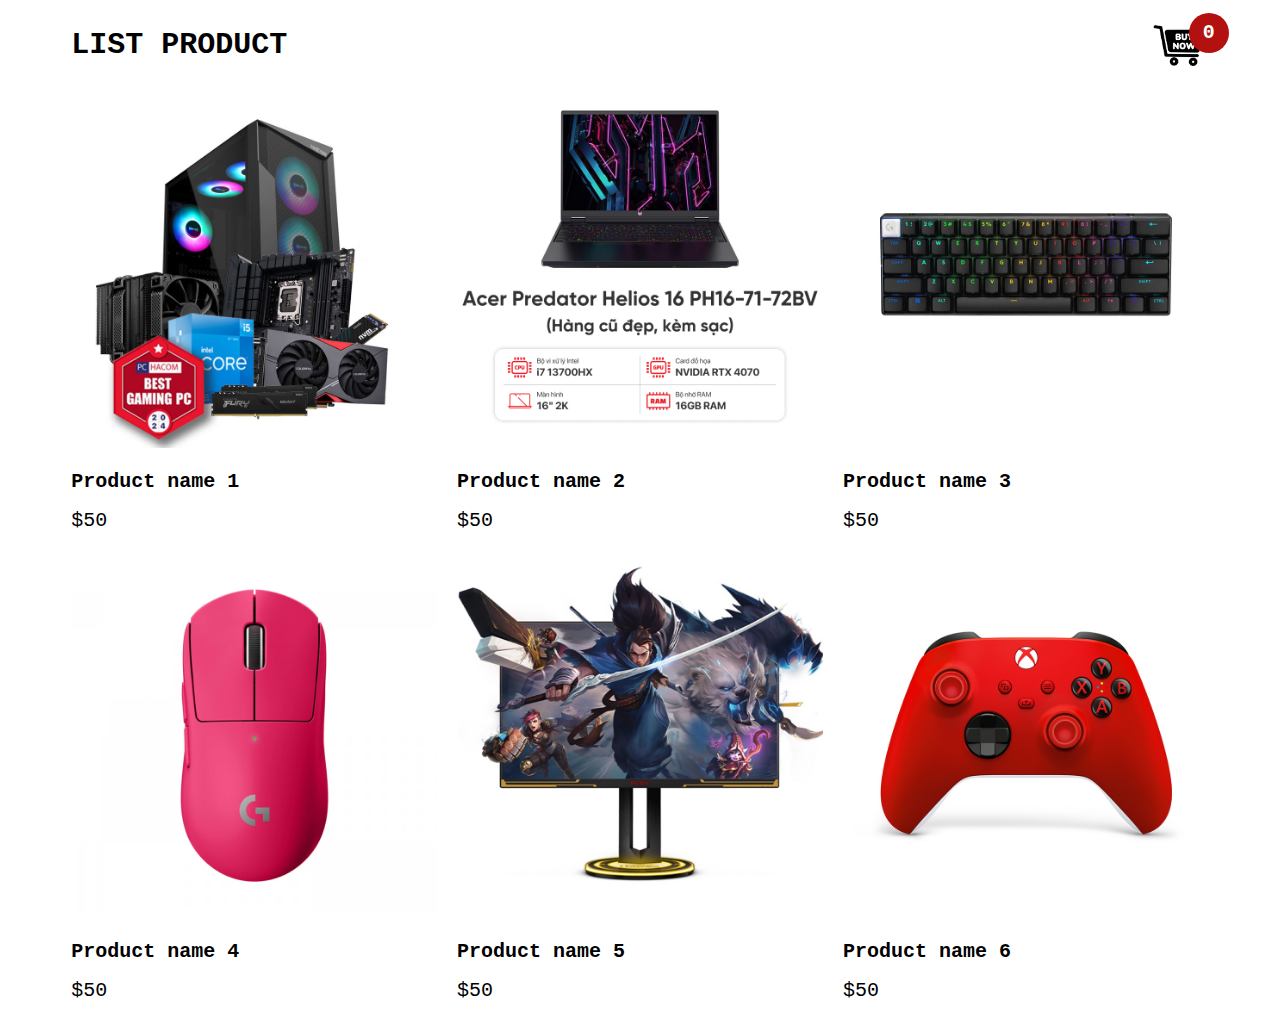
<file: index.html>
<!DOCTYPE html>
<html lang="en">

<head>
    <meta charset="UTF-8">
    <meta name="viewport" content="width=device-width, initial-scale=1.0">
    <title>Document</title>
    <link rel="stylesheet" href="style.css">
</head>

<body>

    <div class="container">
        <header>
            <h1>LIST PRODUCT</h1>
            <div class="iconCart">
                <img src="./img/—Pngtree—buy now shopping cart black_8628056.png" alt="">
                <div class="totalQuantity">0</div>
            </div>
        </header>

        <div class="listProduct">
            <div class="item">
                <img src="./img/1.webp.jpg" alt="">
                <h2>Product Name</h2>
                <div class="price">$50</div>
                <button>Add To Cart</button>
            </div>
        </div>
    </div>

    <div class="cart">
        <h2>CART</h2>
        <div class="listCart">
            <div class="item">
                <!-- <img src="./img/1.webp.jpg" alt=""> -->
                <div class="content">
                    <!-- <div class="name">
                        Product Name
                    </div> -->
                    <div class="price">
                        <!-- $50/1 product -->
                    </div>
                </div>
                <div class="quantity">
                    <!-- <button>-</button> -->
                    <!-- <span class="value">3</span> -->
                    <!-- <button>+</button> -->
                </div>
            </div>
        </div>
        <div class="buttons">
            <div class="close">CLOSE</div>
            <div class="checkout">
                <a href="checkout.html">
                    CHECKOUT
                </a>
            </div>
        </div>
    </div>

    <script src="./app.js"></script>
</body>

</html>
</file>
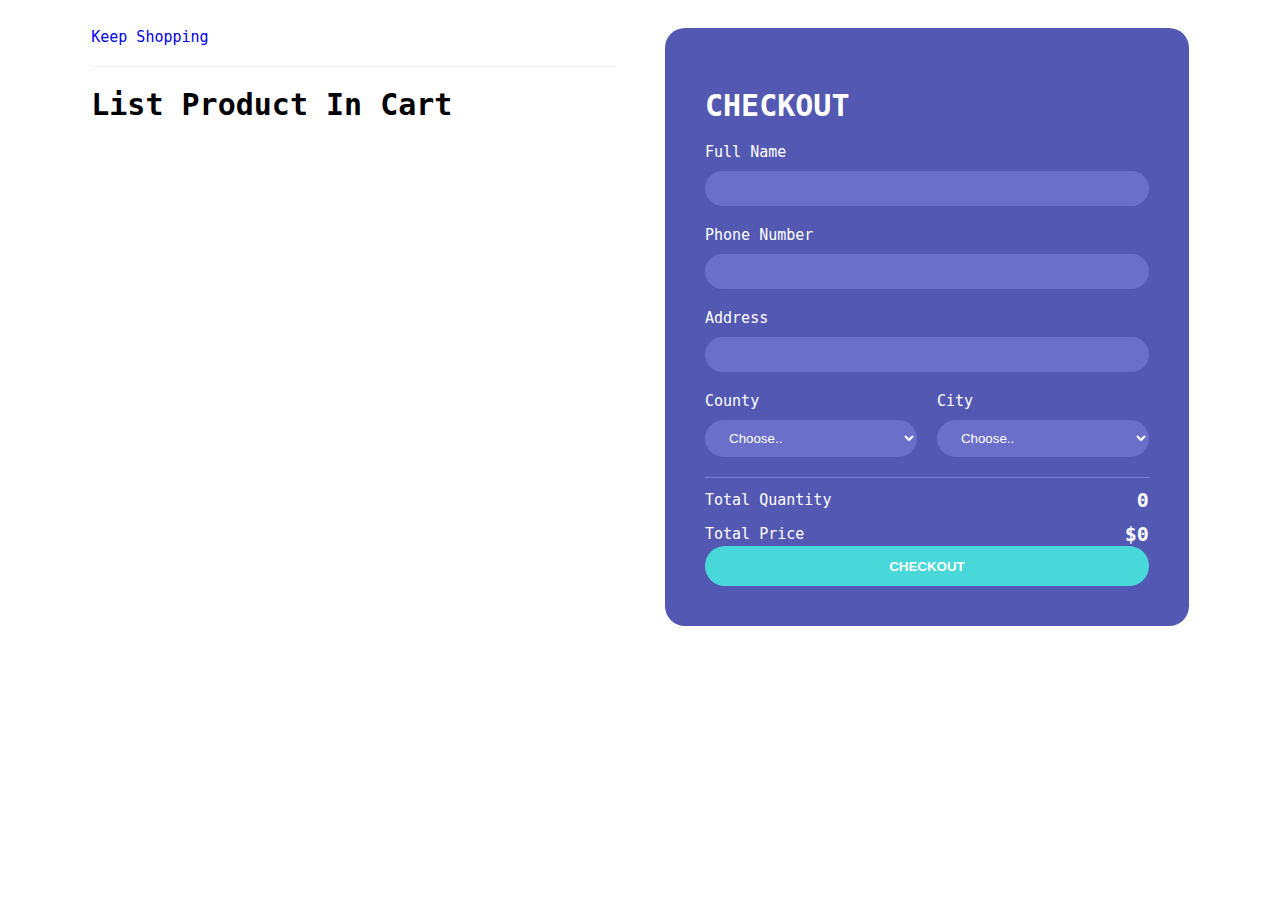
<file: checkout.html>
<!DOCTYPE html>
<html lang="en">

<head>
    <meta charset="UTF-8">
    <meta name="viewport" content="width=device-width, initial-scale=1.0">
    <title>Document</title>
    <link rel="stylesheet" href="style.css">
</head>

<body>

    <div class="container">
        <div class="checkoutLayout">
            <div class="returnCart">
                <a href="/">Keep Shopping</a>
                <h1>List Product In Cart</h1>
                <div class="list">
                    <div class="item">
                        <img src="./img/1.webp.jpg" alt="">
                        <div class="info">
                            <div class="name">PRODUCT 1</div>
                            <div class="price">$22/1 product</div>
                        </div>
                        <div class="quantity">1</div>
                        <div class="returnPrice">$50</div>
                    </div>
                </div>
            </div>

            <div class="right">
                <h1>CHECKOUT</h1>
                <div class="form">
                    <div class="group">
                        <label for="">Full Name</label>
                        <input type="text" name="" id="">
                    </div>
                    <div class="group">
                        <label for="">Phone Number</label>
                        <input type="text" name="" id="">
                    </div>
                    <div class="group">
                        <label for="">Address</label>
                        <input type="text" name="" id="">
                    </div>
                    <div class="group">
                        <label for="">County</label>
                        <select name="" id="">
                            <option value="">Choose..</option>
                            <option value="london">london</option>..</option>
                        </select>
                    </div>
                    <div class="group">
                        <label for="">City</label>
                        <select name="" id="">
                            <option value="">Choose..</option>
                            <option value="london">london</option>..</option>
                        </select>
                    </div>
                </div>
                <div class="return">
                    <div class="row">
                        <div>Total Quantity</div>
                        <div class="totalQuantity">60</div>
                    </div>
                    <div class="row">
                        <div>Total Price</div>
                        <div class="totalPrice">$60</div>
                    </div>
                </div>
                <button class="buttonCheckout">
                    CHECKOUT
                </button>
            </div>
        </div>
    </div>

    <script src="checkout.js"></script>
</body>

</html>
</file>
<file: style.css>
body {
    font-family: monospace;
    overflow: hidden;
    font-size: 15px;
}

a {
    text-decoration: none;
}

.container {
    width: 1200px;
    margin: auto;
    max-width: 90%;
    transition: transform 1s;
}

header img {
    width: 60px;
}

header {
    display: flex;
    align-items: center;
    justify-content: space-between;
}

header .iconCart {
    position: relative;
    z-index: 1;
}

header .totalQuantity {
    position: absolute;
    top: 0;
    right: 0;
    font-size: x-large;
    background-color: #b31010;
    width: 40px;
    height: 40px;
    border-radius: 50%;
    color: #fff;
    font-weight: bold;
    display: flex;
    justify-content: center;
    align-items: center;
    transform: translateX(20px);
}

.listProduct {
    display: grid;
    grid-template-columns: repeat(3, 1fr);
    gap: 20px
}

.listProduct .item img {
    width: 100%;
}

.listProduct .item h2 {
    font-weight: 700;
    font-size: x-large;
}

.listProduct .item .price {
    font-size: x-large;
}

.listProduct .item {
    position: relative;
}

.listProduct .item button {
    position: absolute;
    top: 50%;
    left: 50%;
    background-color: #e6572c;
    color: #fff;
    width: 50%;
    border: none;
    padding: 20px 30px;
    box-shadow: 0 10px 50px #000;
    cursor: pointer;
    transform: translateX(-50%) translateY(100px);
    opacity: 0;
}

.listProduct .item:hover button {
    transition: 0.5s;
    opacity: 1;
    transform: translateX(-50%)
}

.cart {
    color: #fff;
    position: fixed;
    top: 0;
    right: -100%;
    width: 400px;
    height: 100vh;
    background-color: #0e0f11;
    display: grid;
    grid-template-rows: 50px 1fr 50px;
    gap: 20px;
    transition: right 1s;
}

.cart h2 {
    color: #e8bc0e;
    padding: 20px;
    margin: 0;
}

.cart .listCart .item {
    display: grid;
    grid-template-columns: 50px 1fr 70px;
    align-items: center;
    gap: 20px;
    margin-bottom: 20px;
}

.cart .listCart img {
    width: 100%;
    height: 70px;
    object-fit: cover;
    border-radius: 10px;
}

.cart .listCart .item .name {
    font-weight: bold;
}

.cart .listCart .item .quantity {
    display: flex;
    justify-content: end;
    align-items: center;
}

.cart .listCart .item span {
    display: block;
    width: 50px;
    text-align: center;
}

.cart .listCart {
    padding: 20px;
    overflow: auto;
}

.cart .listCart::-webkit-scrollbar {
    width: 0;
}

.cart .buttons {
    display: grid;
    grid-template-columns: repeat(2, 1fr);
    text-align: center;
}

.cart .buttons div {
    background-color: #000;
    display: flex;
    justify-content: center;
    align-items: center;
    font-weight: bold;
    cursor: pointer;
}

.cart .buttons a {
    color: #fff;
}

.cart .buttons .checkout {
    background-color: #e8bc0e;
}

/* page checkout*/
.checkoutLayout {
    display: grid;
    grid-template-columns: repeat(2, 1fr);
    gap: 50px;
    padding: 20px;
}

.checkoutLayout .right {
    background-color: #5358b3;
    border-radius: 20px;
    padding: 40px;
    color: #fff;
}

.checkoutLayout .list img {
    height: 70px;
}

.checkoutLayout .right .form {
    display: grid;
    grid-template-columns: repeat(2, 1fr);
    gap: 20px;
    border-bottom: 1px solid #7a7fe2;
    padding-bottom: 20px;
}

.checkoutLayout .form .group:nth-child(-n+3) {
    grid-column-start: 1;
    grid-column-end: 3;
}

.checkoutLayout .form input,
.checkoutLayout .form select {
    width: 100%;
    padding: 10px 20px;
    box-sizing: border-box;
    border-radius: 20px;
    margin-top: 10px;
    border: none;
    background-color: #6a6fc9;
    color: #fff;
}

.checkoutLayout .row {
    display: flex;
    justify-content: space-between;
    align-items: center;
    margin-top: 10px;
}

.checkoutLayout .row div:nth-child(2) {
    font-weight: bold;
    font-size: x-large;
}

.buttonCheckout {
    width: 100%;
    height: 40px;
    border: none;
    border-radius: 20px;
    font-weight: bold;
    color: #fff;
    background-color: #49d8d9;
}

.returnCart h1 {
    border-top: 1px solid #eee;
    padding: 20px 0;
}

.returnCart .list .item img {
    height: 80px;
    border-radius: 20px;
}

.returnCart .item {
    display: grid;
    grid-template-columns: 80px 1fr 50px 80px;
    align-items: center;
    gap: 20px;
    margin-bottom: 30px;
    padding: 0 10px;
    box-shadow: 0 10px 20px #555;
    border-radius: 20px;
}

.returnCart .item .name,
.returnCart .item .returnPrice {
    font-size: x-large;
    font-weight: bold;
}
</file>
